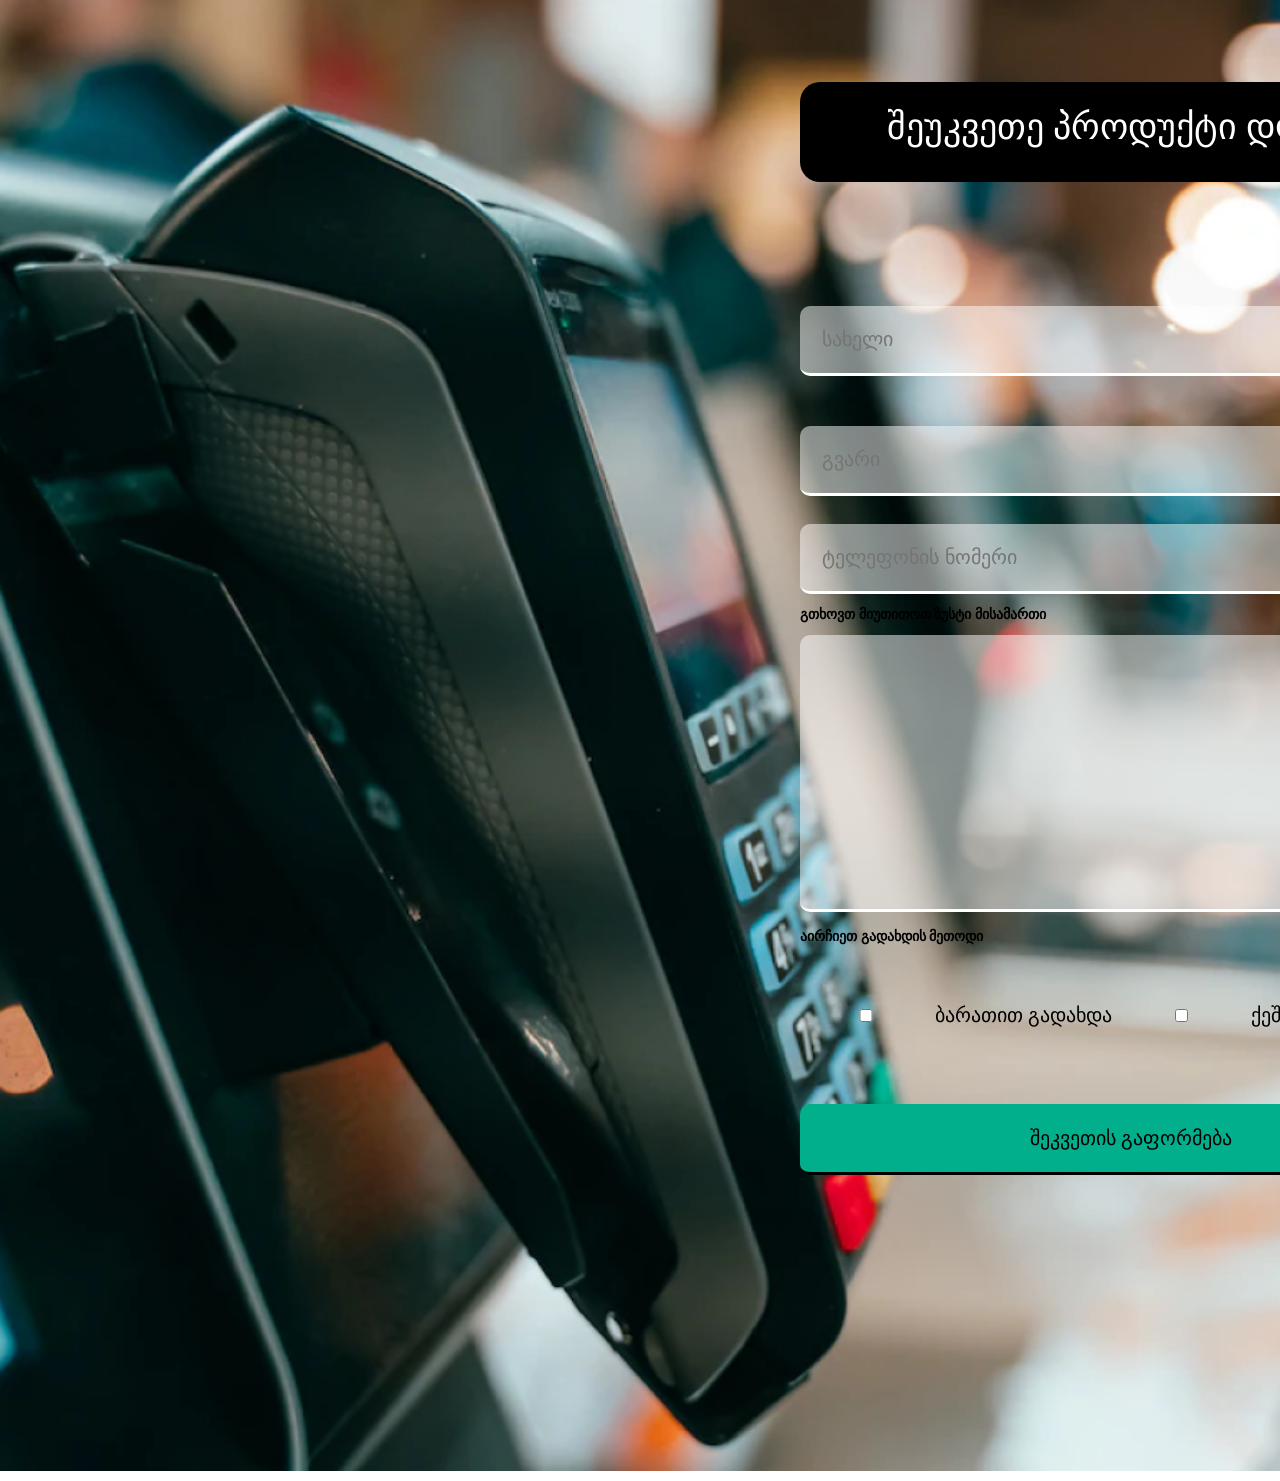
<file: index.html>
<!DOCTYPE html>
<html lang="en">
<head>
    <meta charset="UTF-8">
    <meta http-equiv="X-UA-Compatible" content="IE=edge">
    <meta name="viewport" content="width=device-width, initial-scale=1.0">
    <link rel="stylesheet" href="style/style.css">
    <title>order form</title>
</head>
<body>
    <header></header>
    <main>
        <div class="satauri">
            <p class="headline">შეუკვეთე პროდუქტი დღესვე</p>
        </div>

            <form class="registration" action="action.html" method="post">
                <input type="text" name="fname" id="fname" placeholder="სახელი" required>
                <input type="text" name="lname" id="fname" placeholder="გვარი" required>
                <input type="tel" id="phone" name="phone" pattern="[0-9]{3}-[0-9]{3}-[0-9]{3}" placeholder="ტელეფონის ნომერი">
                <h3>გთხოვთ მიუთითოთ ზუსტი მისამართი</h3>
                <textarea name="address" id="address" cols="30" rows="10" required></textarea>
                <h3> აირჩიეთ გადახდის მეთოდი</h3>
                <input type="checkbox" name="paycard" id="paycard">
                <label for="paycard">ბარათით გადახდა</label>
                <input type="checkbox" name="paycash" id="paycash">
                <label for="paycash">ქეშით გადახდა</label>
                <input type="submit" name="order" id="order" value="შეკვეთის გაფორმება">
            </form>
    
    </main>
    <footer></footer>
</body>
</html>
</file>
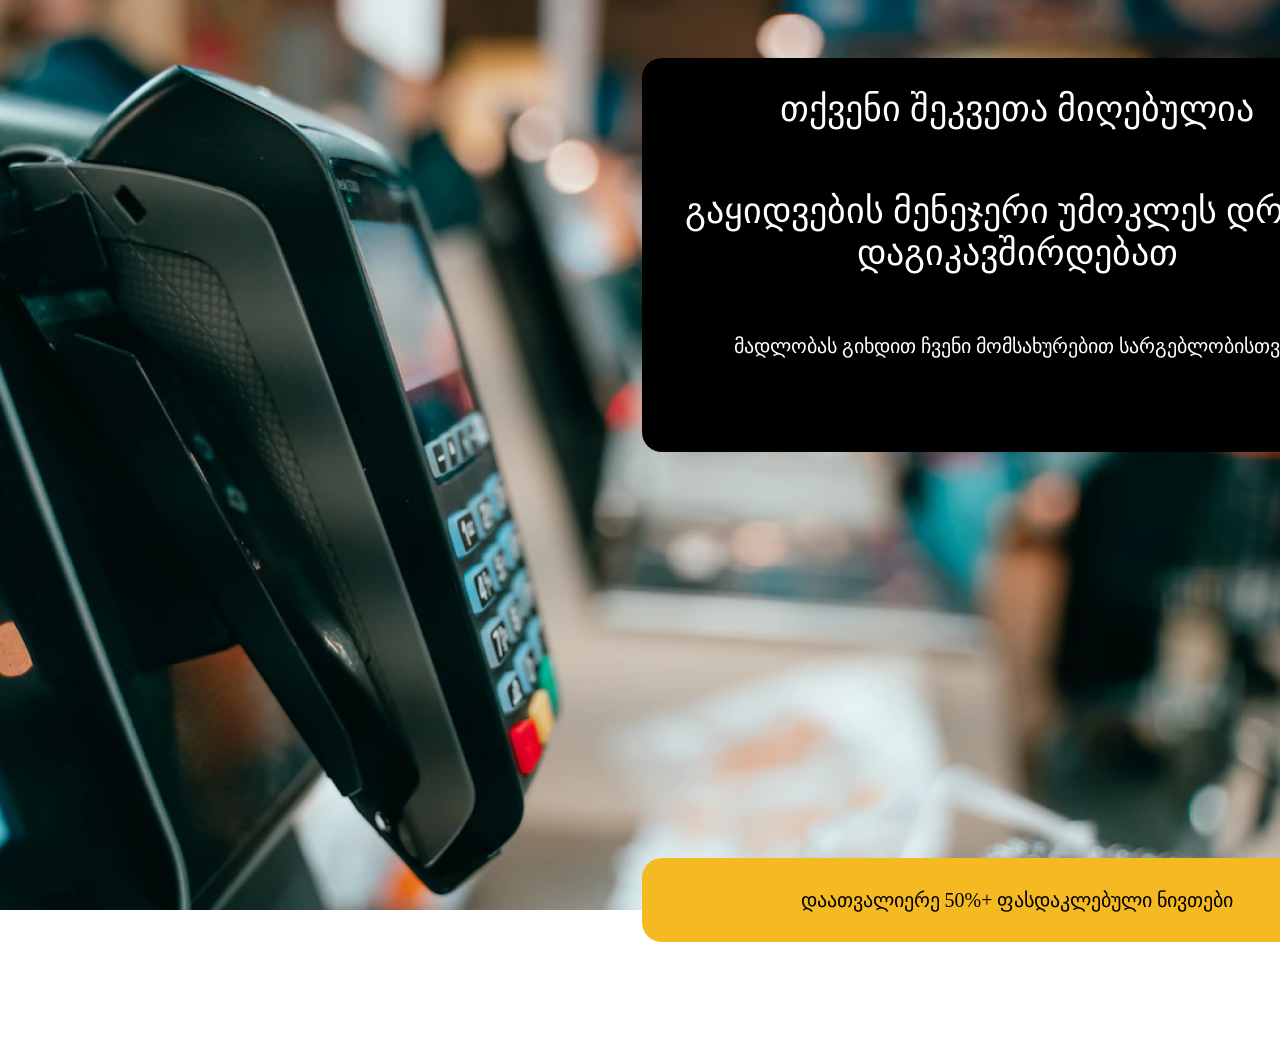
<file: action.html>
<!DOCTYPE html>
<html lang="en">
<head>
    <meta charset="UTF-8">
    <meta http-equiv="X-UA-Compatible" content="IE=edge">
    <meta name="viewport" content="width=device-width, initial-scale=1.0">
    <link rel="stylesheet" href="style/style.css">
    <title>order form</title>
</head>
<body>
    <header></header>
    <main>
        <div class="success">
            <div class="text">
                <p class="satauri1">თქვენი შეკვეთა მიღებულია</p>
                <p class="satauri2">

                    გაყიდვების მენეჯერი უმოკლეს დროში
                    დაგიკავშირდებათ
                    
                   </p>
                <p class="thanks">მადლობას გიხდით ჩვენი მომსახურებით სარგებლობისთვის</p>
                <div class="items">
                    <p class="look">დაათვალიერე 50%+ ფასდაკლებული ნივთები</p>
                </div>
                <div class="space"></div>
            </div>
        </div>
    </main>
    <footer></footer>
</body>
</html>
</file>
<file: style/style.css>
*{
    margin: 0;
    padding: 0;
    box-sizing: border-box;
    list-style-type: none;
    text-decoration: none;
    font-size: 12px;
}
body{
    background-image: url(../img/bg.png);
    background-repeat: no-repeat;
    background-size: cover;
    /* background-position-y: -304px; */
}
.satauri{
    width: 662px;
    height: 100px;
    /* padding: 24px; */
    background-color: #000000;
    border-radius: 20px;
    position: absolute;
    top: 82px;
    left: 800px;
}
.headline{
    color: #ffffff;
    font-size: 36px;
    text-align: center;
    padding: 24px;

}
#address{
    resize: none;
}

.registration{
    width: 662px;
    margin: 284px 800px;
}
.registration input, textarea{
    width: 100%;
    padding: 22px;
    background-color: rgba(255, 255, 255, 0.5);
    margin-bottom: 12px;
    outline: none;
    border: none;
    border-radius: 10px;
    border-bottom: 3px solid #ffffff;
    font-size: 20px;
    
}
#fname{
    margin-top: 22px;
    margin-bottom: 28px;
}
h3{
    font-size: 14px;
    color: #000000;
    margin-bottom: 12px;
   
}
#paycard, #paycash{
    width: 20%;
    margin-top: 52px;
    
}
.registration label{
    font-size: 20px;
}
#order{
    margin-top: 70px;
    background-color: #01AF8C;
    border-bottom: 3px solid #000000;
}
#order:hover{
    background-color: #0da083;
    cursor: pointer;
}
.success{
    width: 750px;
    height: 394px;
    background-color: #000000;
    border-radius: 20px;
    position: absolute;
    top: 58px;
    left: 642px;
}
.satauri1, .satauri2, .thanks, .look{
    font-size: 36px;
    color: #ffffff;
    padding: 30px;
    text-align: center;
}
.thanks{
    font-size: 20px;
}
.items{
    width: 750px;
    background-color: #F5BA22;
    margin-top: 470px;
    border-radius: 20px;
}
.items:hover{
    background-color: #d79b04;
    cursor: pointer;
}
.look{
    font-size: 20px;
    color: #000000;
}
.space{
    height: 104px;
}
</file>
